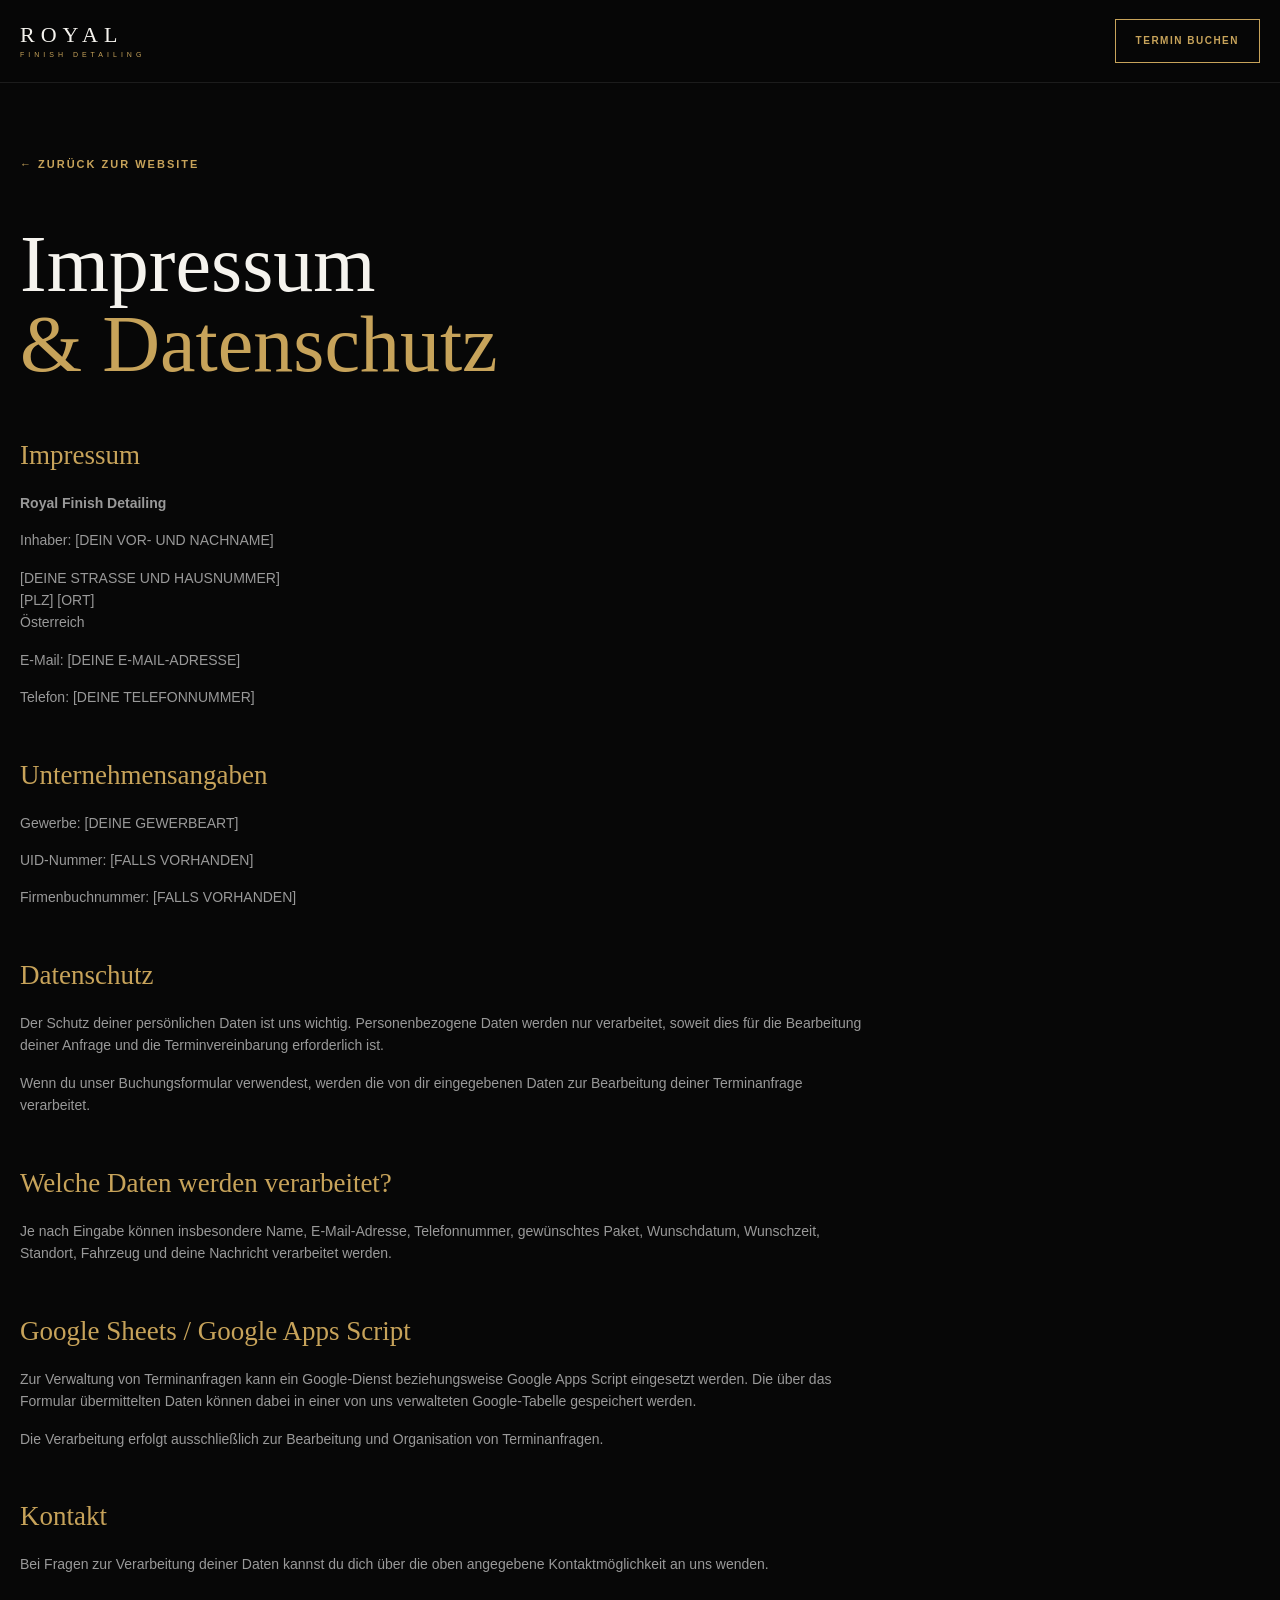
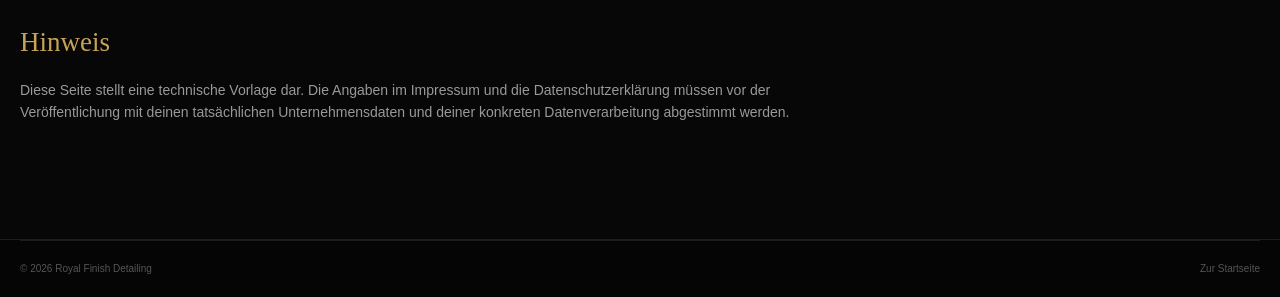
<file: auftrag-03-mobile-aufbereitung/impressum.html>
<!DOCTYPE html>
<html lang="de">

<head>

    <meta charset="UTF-8">

    <meta
        name="viewport"
        content="width=device-width, initial-scale=1.0"
    >

    <meta
        name="description"
        content="Impressum und Datenschutz – Royal Finish Detailing"
    >

    <title>
        Impressum | Royal Finish Detailing
    </title>

    <link
        rel="stylesheet"
        href="style.css"
    >

</head>


<body>


<!-- =====================================================
     HEADER
===================================================== -->

<header class="header scrolled">

    <div class="header-inner">

        <a
            href="index.html"
            class="logo"
        >
            <span>ROYAL</span>
            <small>FINISH DETAILING</small>
        </a>


        <a
            href="index.html#contact"
            class="header-button"
        >
            Termin buchen
        </a>

    </div>

</header>


<!-- =====================================================
     CONTENT
===================================================== -->

<main class="legal-page">

    <div class="container">

        <div class="legal-content">


            <a
                href="index.html"
                class="legal-back"
            >
                ← Zurück zur Website
            </a>


            <h1>
                Impressum<br>
                <span>&amp; Datenschutz</span>
            </h1>


            <!-- =================================================
                 IMPRESSUM
            ================================================= -->

            <h2>
                Impressum
            </h2>

            <p>
                <strong>
                    Royal Finish Detailing
                </strong>
            </p>

            <p>
                Inhaber: [DEIN VOR- UND NACHNAME]
            </p>

            <p>
                [DEINE STRASSE UND HAUSNUMMER]<br>
                [PLZ] [ORT]<br>
                Österreich
            </p>

            <p>
                E-Mail:
                [DEINE E-MAIL-ADRESSE]
            </p>

            <p>
                Telefon:
                [DEINE TELEFONNUMMER]
            </p>


            <h2>
                Unternehmensangaben
            </h2>

            <p>
                Gewerbe:
                [DEINE GEWERBEART]
            </p>

            <p>
                UID-Nummer:
                [FALLS VORHANDEN]
            </p>

            <p>
                Firmenbuchnummer:
                [FALLS VORHANDEN]
            </p>


            <!-- =================================================
                 DATENSCHUTZ
            ================================================= -->

            <h2 id="datenschutz">
                Datenschutz
            </h2>

            <p>
                Der Schutz deiner persönlichen Daten ist uns
                wichtig. Personenbezogene Daten werden nur
                verarbeitet, soweit dies für die Bearbeitung
                deiner Anfrage und die Terminvereinbarung
                erforderlich ist.
            </p>

            <p>
                Wenn du unser Buchungsformular verwendest,
                werden die von dir eingegebenen Daten zur
                Bearbeitung deiner Terminanfrage verarbeitet.
            </p>

            <h2>
                Welche Daten werden verarbeitet?
            </h2>

            <p>
                Je nach Eingabe können insbesondere Name,
                E-Mail-Adresse, Telefonnummer, gewünschtes
                Paket, Wunschdatum, Wunschzeit, Standort,
                Fahrzeug und deine Nachricht verarbeitet
                werden.
            </p>

            <h2>
                Google Sheets / Google Apps Script
            </h2>

            <p>
                Zur Verwaltung von Terminanfragen kann ein
                Google-Dienst beziehungsweise Google Apps
                Script eingesetzt werden. Die über das
                Formular übermittelten Daten können dabei in
                einer von uns verwalteten Google-Tabelle
                gespeichert werden.
            </p>

            <p>
                Die Verarbeitung erfolgt ausschließlich zur
                Bearbeitung und Organisation von
                Terminanfragen.
            </p>

            <h2>
                Kontakt
            </h2>

            <p>
                Bei Fragen zur Verarbeitung deiner Daten
                kannst du dich über die oben angegebene
                Kontaktmöglichkeit an uns wenden.
            </p>


            <h2>
                Hinweis
            </h2>

            <p>
                Diese Seite stellt eine technische Vorlage
                dar. Die Angaben im Impressum und die
                Datenschutzerklärung müssen vor der
                Veröffentlichung mit deinen tatsächlichen
                Unternehmensdaten und deiner konkreten
                Datenverarbeitung abgestimmt werden.
            </p>


        </div>

    </div>

</main>


<!-- =====================================================
     FOOTER
===================================================== -->

<footer class="footer">

    <div class="container">

        <div class="footer-bottom">

            <span>
                © <span id="currentYear"></span>
                Royal Finish Detailing
            </span>

            <a href="index.html">
                Zur Startseite
            </a>

        </div>

    </div>

</footer>


<script>

    document.getElementById("currentYear").textContent =
        new Date().getFullYear();

</script>


</body>
</html>
</file>
<file: auftrag-03-mobile-aufbereitung/style.css>
/* =========================================================
   ROYAL FINISH DETAILING
   STYLE.CSS
========================================================= */

:root {

    --black: #070707;
    --black-2: #0d0d0d;
    --black-3: #151515;
    --black-4: #1d1d1d;

    --gold: #c7a35a;
    --gold-light: #e1c27b;

    --white: #f5f3ee;

    --gray: #a3a3a3;
    --gray-light: #c7c7c7;

    --border: rgba(255,255,255,0.09);

    --container: 1240px;

    --transition: 0.3s ease;
}


/* =========================================================
   RESET
========================================================= */

* {
    margin: 0;
    padding: 0;
    box-sizing: border-box;
}

html {
    scroll-behavior: smooth;
    scroll-padding-top: 90px;
}

body {
    background: var(--black);
    color: var(--white);

    font-family:
        Arial,
        Helvetica,
        sans-serif;

    line-height: 1.6;

    overflow-x: hidden;
}

body.menu-open,
body.lightbox-open {
    overflow: hidden;
}

img {
    width: 100%;
    display: block;
}

a {
    color: inherit;
    text-decoration: none;
}

button,
input,
select,
textarea {
    font: inherit;
}

button {
    border: none;
}

::selection {
    background: var(--gold);
    color: var(--black);
}


/* =========================================================
   GLOBAL
========================================================= */

.container {
    width: min(
        calc(100% - 40px),
        var(--container)
    );

    margin-inline: auto;
}

.section {
    padding: 120px 0;
}

.eyebrow {
    color: var(--gold);

    font-size: 11px;
    font-weight: 700;

    letter-spacing: 4px;
    text-transform: uppercase;

    margin-bottom: 18px;
}

.section-heading {
    max-width: 700px;
    margin: 0 auto 60px;

    text-align: center;
}

.section-heading h2,
.about-content h2,
.contact-info h2,
.offer-content h2 {

    font-family:
        Georgia,
        "Times New Roman",
        serif;

    font-weight: 400;

    font-size: clamp(
        42px,
        5vw,
        68px
    );

    line-height: 1.05;
}

.section-heading h2 span,
.about-content h2 span,
.contact-info h2 span,
.offer-content h2 span {
    color: var(--gold);
}

.section-heading > p:last-child {
    color: var(--gray);
    margin-top: 20px;
}


/* =========================================================
   BUTTONS
========================================================= */

.button {
    min-height: 54px;

    padding: 0 30px;

    display: inline-flex;
    align-items: center;
    justify-content: center;

    border: 1px solid transparent;

    font-size: 11px;
    font-weight: 700;

    letter-spacing: 2px;
    text-transform: uppercase;

    cursor: pointer;

    transition:
        transform var(--transition),
        background var(--transition),
        color var(--transition),
        border-color var(--transition);

}

.button:hover {
    transform: translateY(-3px);
}

.button-gold {
    background: var(--gold);
    color: #080808;
}

.button-gold:hover {
    background: var(--gold-light);
}

.button-outline {
    border-color: rgba(255,255,255,0.3);
    color: white;
}

.button-outline:hover {
    border-color: var(--gold);
    color: var(--gold);
}


/* =========================================================
   HEADER
========================================================= */

.header {
    position: fixed;

    z-index: 1000;

    top: 0;
    left: 0;

    width: 100%;

    background:
        rgba(7,7,7,0.55);

    backdrop-filter: blur(15px);

    border-bottom:
        1px solid transparent;

    transition:
        background var(--transition),
        border-color var(--transition);
}

.header.scrolled {
    background:
        rgba(7,7,7,0.94);

    border-color:
        var(--border);
}

.header-inner {
    width: min(
        calc(100% - 40px),
        var(--container)
    );

    min-height: 82px;

    margin: auto;

    display: flex;

    align-items: center;

    justify-content: space-between;

    gap: 30px;
}

.logo {
    display: flex;
    flex-direction: column;

    line-height: 1;

    flex-shrink: 0;
}

.logo span {
    font-family:
        Georgia,
        "Times New Roman",
        serif;

    font-size: 22px;

    letter-spacing: 6px;
}

.logo small {
    color: var(--gold);

    margin-top: 5px;

    font-size: 7px;

    letter-spacing: 4px;

    text-align: center;
}

.navigation {
    display: flex;
    align-items: center;

    gap: 30px;
}

.navigation a {
    color: #bdbdbd;

    font-size: 11px;

    letter-spacing: 1.5px;

    text-transform: uppercase;

    transition:
        color var(--transition);
}

.navigation a:hover {
    color: var(--gold);
}

.header-button {
    padding: 13px 20px;

    border:
        1px solid var(--gold);

    color: var(--gold);

    font-size: 10px;

    font-weight: 700;

    letter-spacing: 1.5px;

    text-transform: uppercase;

    transition:
        background var(--transition),
        color var(--transition);
}

.header-button:hover {
    background: var(--gold);
    color: var(--black);
}

.menu-button {
    display: none;

    width: 45px;
    height: 45px;

    background: transparent;

    cursor: pointer;

    flex-direction: column;

    justify-content: center;

    gap: 5px;
}

.menu-button span {
    display: block;

    width: 25px;
    height: 1px;

    background: white;

    transition:
        transform var(--transition),
        opacity var(--transition);
}

.menu-button.active span:nth-child(1) {
    transform:
        translateY(6px)
        rotate(45deg);
}

.menu-button.active span:nth-child(2) {
    opacity: 0;
}

.menu-button.active span:nth-child(3) {
    transform:
        translateY(-6px)
        rotate(-45deg);
}


/* =========================================================
   HERO
========================================================= */

.hero {
    position: relative;

    min-height: 100vh;

    display: flex;
    align-items: center;

    overflow: hidden;
}

.hero-background {
    position: absolute;

    inset: 0;

    background-image:
        url("assets/001.jpg");

    background-size: cover;

    background-position: center;

    transform: scale(1.04);

    animation:
        heroZoom 12s ease-out forwards;
}

@keyframes heroZoom {

    from {
        transform: scale(1.08);
    }

    to {
        transform: scale(1);
    }

}

.hero-overlay {
    position: absolute;
    inset: 0;

    background:
        linear-gradient(
            90deg,
            rgba(0,0,0,0.9) 0%,
            rgba(0,0,0,0.65) 42%,
            rgba(0,0,0,0.25) 100%
        );
}

.hero-overlay::after {
    content: "";

    position: absolute;

    inset: 0;

    background:
        linear-gradient(
            0deg,
            var(--black) 0%,
            transparent 25%
        );
}

.hero-content {
    position: relative;

    z-index: 2;

    width: min(
        calc(100% - 40px),
        var(--container)
    );

    margin: auto;

    padding-top: 80px;
}

.hero-content h1 {
    max-width: 850px;

    font-family:
        Georgia,
        "Times New Roman",
        serif;

    font-weight: 400;

    font-size: clamp(
        55px,
        8vw,
        105px
    );

    line-height: 0.95;
}

.hero-content h1 span {
    color: var(--gold);
}

.hero-text {
    max-width: 570px;

    color: #c4c4c4;

    font-size: 16px;

    margin-top: 30px;
}

.hero-buttons {
    display: flex;

    gap: 14px;

    margin-top: 35px;
}

.hero-location {
    display: flex;

    align-items: center;

    gap: 10px;

    margin-top: 28px;

    color: #aaa;

    font-size: 11px;

    letter-spacing: 1px;
}

.location-dot {
    width: 7px;
    height: 7px;

    background: var(--gold);

    border-radius: 50%;

    box-shadow:
        0 0 12px
        rgba(199,163,90,0.7);
}

.scroll-down {
    position: absolute;

    z-index: 2;

    bottom: 30px;

    left: 50%;

    width: 25px;
    height: 45px;

    border:
        1px solid rgba(255,255,255,0.3);

    border-radius: 20px;

    transform:
        translateX(-50%);
}

.scroll-down span {
    position: absolute;

    top: 8px;
    left: 50%;

    width: 3px;
    height: 8px;

    background: var(--gold);

    transform:
        translateX(-50%);

    border-radius: 5px;

    animation:
        scroll 1.8s infinite;
}

@keyframes scroll {

    0% {
        transform:
            translate(-50%,0);

        opacity: 0;
    }

    30% {
        opacity: 1;
    }

    100% {
        transform:
            translate(-50%,18px);

        opacity: 0;
    }

}


/* =========================================================
   ABOUT
========================================================= */

.about {
    background: var(--black);
}

.about-grid {
    display: grid;

    grid-template-columns:
        1fr 1fr;

    gap: 90px;

    align-items: center;
}

.about-image {
    position: relative;
}

.image-frame {
    overflow: hidden;

    aspect-ratio: 4 / 5;
}

.image-frame img {
    height: 100%;

    object-fit: cover;

    transition:
        transform 0.8s ease;
}

.about-image:hover img {
    transform: scale(1.04);
}

.image-badge {
    position: absolute;

    right: -30px;
    bottom: 30px;

    width: 125px;
    height: 125px;

    background: var(--gold);

    color: var(--black);

    display: flex;

    align-items: center;
    justify-content: center;

    flex-direction: column;

    text-align: center;
}

.image-badge strong {
    font-family: Georgia, serif;

    font-size: 30px;
}

.image-badge span {
    font-size: 7px;

    letter-spacing: 3px;

    line-height: 1.5;
}

.about-content > p:not(.eyebrow) {
    color: var(--gray);

    margin-top: 22px;

    max-width: 600px;
}

.about-features {
    display: grid;

    grid-template-columns:
        repeat(3, 1fr);

    margin-top: 45px;

    border-top:
        1px solid var(--border);
}

.about-feature {
    padding: 22px 15px;

    border-right:
        1px solid var(--border);
}

.about-feature:last-child {
    border-right: 0;
}

.about-feature strong {
    display: block;

    color: var(--gold);

    font-family: Georgia, serif;

    font-size: 24px;
}

.about-feature span {
    display: block;

    margin-top: 6px;

    color: #aaa;

    font-size: 10px;

    text-transform: uppercase;

    letter-spacing: 1px;
}


/* =========================================================
   STATS
========================================================= */

.stats {
    background: var(--black-2);

    border-top:
        1px solid var(--border);

    border-bottom:
        1px solid var(--border);
}

.stats-grid {
    display: grid;

    grid-template-columns:
        repeat(4, 1fr);
}

.stat {
    padding: 35px 20px;

    text-align: center;

    border-right:
        1px solid var(--border);
}

.stat:last-child {
    border-right: 0;
}

.stat strong {
    display: block;

    color: var(--gold);

    font-family: Georgia, serif;

    font-size: 30px;
}

.stat span {
    color: #888;

    font-size: 10px;

    letter-spacing: 2px;

    text-transform: uppercase;
}


/* =========================================================
   SERVICES
========================================================= */

.services {
    background:
        radial-gradient(
            circle at 50% 0%,
            rgba(199,163,90,0.06),
            transparent 35%
        );
}

.packages {
    display: grid;

    grid-template-columns:
        repeat(3, 1fr);

    gap: 20px;

    align-items: stretch;
}

.package {
    position: relative;

    background:
        linear-gradient(
            145deg,
            #141414,
            #0c0c0c
        );

    border:
        1px solid var(--border);

    padding: 40px 32px 32px;

    display: flex;

    flex-direction: column;

    min-height: 650px;

    overflow: hidden;

    transition:
        transform var(--transition),
        border-color var(--transition);
}

.package::before {
    content: "";

    position: absolute;

    top: 0;
    left: 0;

    width: 100%;
    height: 2px;

    background: transparent;

    transition:
        background var(--transition);
}

.package:hover {
    transform: translateY(-8px);

    border-color:
        rgba(199,163,90,0.4);
}

.package:hover::before {
    background: var(--gold);
}

.package.featured {
    border-color:
        rgba(199,163,90,0.45);

    transform:
        translateY(-10px);
}

.package.featured::before {
    background: var(--gold);
}

.package.featured:hover {
    transform:
        translateY(-15px);
}

.popular {
    position: absolute;

    top: 18px;
    right: 18px;

    background: var(--gold);

    color: var(--black);

    padding: 7px 11px;

    font-size: 8px;

    font-weight: 700;

    letter-spacing: 1.5px;
}

.package-number {
    color: #3a3a3a;

    font-family: Georgia, serif;

    font-size: 50px;

    line-height: 1;
}

.package-header {
    margin-top: 20px;
}

.package-header p {
    color: var(--gold);

    font-size: 9px;

    font-weight: 700;

    letter-spacing: 3px;
}

.package-header h3 {
    margin-top: 10px;

    font-family: Georgia, serif;

    font-size: 34px;

    font-weight: 400;
}

.price {
    margin-top: 22px;

    color: white;

    font-family: Georgia, serif;

    font-size: 43px;
}

.price span {
    color: var(--gold);

    font-size: 20px;

    vertical-align: top;
}

.package-divider {
    height: 1px;

    background: var(--border);

    margin: 25px 0;
}

.package-description {
    color: #999;

    font-size: 13px;

    min-height: 65px;
}

.package-list {
    list-style: none;

    margin-top: 25px;

    margin-bottom: 30px;
}

.package-list li {
    display: flex;

    gap: 12px;

    color: #c4c4c4;

    font-size: 13px;

    margin-bottom: 13px;
}

.package-list li span {
    color: var(--gold);
}

.package-button {
    width: 100%;

    min-height: 50px;

    margin-top: auto;

    display: flex;

    align-items: center;
    justify-content: center;

    border:
        1px solid rgba(199,163,90,0.5);

    background: transparent;

    color: var(--gold);

    font-size: 10px;

    font-weight: 700;

    letter-spacing: 2px;

    text-transform: uppercase;

    cursor: pointer;

    transition:
        background var(--transition),
        color var(--transition);
}

.package-button:hover,
.package-button.selected {
    background: var(--gold);

    color: var(--black);
}


/* =========================================================
   OFFER
========================================================= */

.offer {
    padding-top: 30px;
}

.offer-box {
    padding: 65px;

    background:
        linear-gradient(
            110deg,
            rgba(199,163,90,0.12),
            rgba(199,163,90,0.02)
        );

    border:
        1px solid
        rgba(199,163,90,0.25);

    display: grid;

    grid-template-columns:
        1fr 1fr;

    gap: 50px;

    align-items: center;
}

.offer-content > p:not(.eyebrow) {
    color: var(--gray);

    max-width: 500px;

    margin-top: 20px;
}

.offer-small {
    font-size: 12px;
}

.offer-prices {
    display: grid;

    grid-template-columns:
        repeat(3, 1fr);

    gap: 10px;
}

.offer-price {
    text-align: center;

    padding: 20px 10px;

    border-left:
        1px solid var(--border);
}

.offer-price span {
    display: block;

    color: #aaa;

    font-size: 9px;

    text-transform: uppercase;

    letter-spacing: 1px;
}

.offer-price del {
    display: block;

    margin-top: 15px;

    color: #666;

    font-size: 12px;
}

.offer-price strong {
    display: block;

    color: var(--gold);

    font-family: Georgia, serif;

    font-size: 35px;

    margin-top: 4px;
}


/* =========================================================
   GALLERY
========================================================= */

.gallery {
    background: var(--black-2);
}

.gallery-grid {
    display: grid;

    grid-template-columns:
        1.5fr 1fr 1fr;

    grid-template-rows:
        280px 280px;

    gap: 10px;
}

.gallery-item {
    position: relative;

    padding: 0;

    overflow: hidden;

    background: #111;

    cursor: pointer;

    border: 0;
}

.gallery-item.gallery-large {
    grid-row:
        span 2;
}

.gallery-item img {
    width: 100%;
    height: 100%;

    object-fit: cover;

    transition:
        transform 0.7s ease,
        filter 0.7s ease;
}

.gallery-item::after {
    content: "+";

    position: absolute;

    left: 50%;
    top: 50%;

    width: 50px;
    height: 50px;

    display: flex;

    align-items: center;
    justify-content: center;

    border:
        1px solid white;

    border-radius: 50%;

    color: white;

    font-size: 25px;

    opacity: 0;

    transform:
        translate(-50%,-50%)
        scale(0.7);

    transition:
        opacity var(--transition),
        transform var(--transition);
}

.gallery-item:hover img {
    transform: scale(1.06);

    filter:
        brightness(0.55);
}

.gallery-item:hover::after {
    opacity: 1;

    transform:
        translate(-50%,-50%)
        scale(1);
}


/* =========================================================
   LIGHTBOX
========================================================= */

.lightbox {
    position: fixed;

    inset: 0;

    z-index: 3000;

    background:
        rgba(0,0,0,0.95);

    display: none;

    align-items: center;
    justify-content: center;

    padding: 30px;
}

.lightbox.active {
    display: flex;
}

.lightbox img {
    max-width: 100%;
    max-height: 90vh;

    width: auto;

    object-fit: contain;
}

.lightbox-close {
    position: absolute;

    top: 20px;
    right: 25px;

    background: transparent;

    color: white;

    font-size: 45px;

    cursor: pointer;

    line-height: 1;
}


/* =========================================================
   REVIEWS
========================================================= */

.reviews {
    text-align: center;
}

.review-wrapper {
    position: relative;

    max-width: 750px;

    min-height: 250px;

    margin: auto;
}

.review {
    display: none;

    animation:
        fadeReview 0.5s ease;
}

.review.active {
    display: block;
}

@keyframes fadeReview {

    from {
        opacity: 0;

        transform:
            translateY(15px);
    }

    to {
        opacity: 1;

        transform:
            translateY(0);
    }

}

.stars {
    color: var(--gold);

    letter-spacing: 5px;

    font-size: 18px;
}

.review p {
    margin: 30px auto;

    color: #c7c7c7;

    font-family: Georgia, serif;

    font-size: clamp(
        20px,
        3vw,
        28px
    );

    line-height: 1.5;
}

.review strong {
    color: #888;

    font-size: 10px;

    letter-spacing: 2px;

    text-transform: uppercase;
}

.review-dots {
    display: flex;

    justify-content: center;

    gap: 8px;

    margin-top: 25px;
}

.review-dot {
    width: 7px;
    height: 7px;

    padding: 0;

    border-radius: 50%;

    background: #444;

    cursor: pointer;

    transition:
        width var(--transition),
        background var(--transition);
}

.review-dot.active {
    width: 25px;

    border-radius: 10px;

    background: var(--gold);
}


/* =========================================================
   CONTACT
========================================================= */

.contact {
    background:
        linear-gradient(
            180deg,
            var(--black-2),
            var(--black)
        );
}

.contact-grid {
    display: grid;

    grid-template-columns:
        0.8fr 1.2fr;

    gap: 90px;

    align-items: start;
}

.contact-info > p:not(.eyebrow) {
    color: var(--gray);

    max-width: 500px;

    margin-top: 25px;
}

.contact-details {
    margin-top: 45px;
}

.contact-detail {
    padding: 18px 0;

    border-bottom:
        1px solid var(--border);
}

.contact-detail small {
    display: block;

    color: var(--gold);

    font-size: 8px;

    letter-spacing: 2px;
}

.contact-detail strong {
    display: block;

    color: #ccc;

    font-size: 13px;

    font-weight: 400;

    margin-top: 5px;
}

.booking-form {
    padding: 40px;

    background: #111;

    border:
        1px solid var(--border);
}

.form-row {
    display: grid;

    grid-template-columns:
        1fr 1fr;

    gap: 15px;
}

.form-group {
    margin-bottom: 20px;
}

.form-group label {
    display: block;

    color: #aaa;

    font-size: 9px;

    font-weight: 700;

    letter-spacing: 1.5px;

    text-transform: uppercase;

    margin-bottom: 8px;
}

.form-group input,
.form-group select,
.form-group textarea {
    width: 100%;

    border:
        1px solid
        rgba(255,255,255,0.1);

    background: #080808;

    color: white;

    outline: none;

    padding: 15px;

    font-size: 13px;

    border-radius: 0;

    transition:
        border-color var(--transition);
}

.form-group textarea {
    resize: vertical;

    min-height: 110px;
}

.form-group input:focus,
.form-group select:focus,
.form-group textarea:focus {
    border-color: var(--gold);
}

.form-group select option {
    background: #111;
    color: white;
}

.form-submit {
    width: 100%;
}

.button-loading {
    display: none;
}

.form-submit.loading .button-text {
    display: none;
}

.form-submit.loading .button-loading {
    display: inline;
}

.form-note {
    color: #666;

    font-size: 10px;

    margin-top: 15px;

    text-align: center;
}

.form-message {
    display: none;

    padding: 14px;

    margin-top: 15px;

    font-size: 12px;

    text-align: center;
}

.form-message.success {
    display: block;

    border:
        1px solid
        rgba(100,180,100,0.3);

    color: #9bd49b;

    background:
        rgba(100,180,100,0.05);
}

.form-message.error {
    display: block;

    border:
        1px solid
        rgba(200,80,80,0.3);

    color: #e89a9a;

    background:
        rgba(200,80,80,0.05);
}


/* =========================================================
   FOOTER
========================================================= */

.footer {
    background: #050505;

    border-top:
        1px solid var(--border);
}

.footer-main {
    display: grid;

    grid-template-columns:
        2fr 1fr 1fr 1fr;

    gap: 50px;

    padding-top: 70px;

    padding-bottom: 60px;
}

.footer-brand p {
    max-width: 300px;

    color: #666;

    font-size: 12px;

    margin-top: 20px;
}

.footer-column {
    display: flex;

    flex-direction: column;

    gap: 10px;
}

.footer-column h4 {
    color: var(--gold);

    font-size: 9px;

    letter-spacing: 2px;

    text-transform: uppercase;

    margin-bottom: 8px;
}

.footer-column a {
    color: #777;

    font-size: 12px;

    transition:
        color var(--transition);
}

.footer-column a:hover {
    color: white;
}

.footer-bottom {
    border-top:
        1px solid var(--border);

    padding: 20px 0;

    display: flex;

    justify-content: space-between;

    color: #555;

    font-size: 10px;
}


/* =========================================================
   REVEAL
========================================================= */

.reveal {
    opacity: 0;

    transform:
        translateY(30px);

    transition:
        opacity 0.8s ease,
        transform 0.8s ease;
}

.reveal.visible {
    opacity: 1;

    transform:
        translateY(0);
}


/* =========================================================
   IMPRESSUM
========================================================= */

.legal-page {
    min-height: 100vh;

    padding-top: 150px;
    padding-bottom: 100px;
}

.legal-content {
    max-width: 850px;
}

.legal-content h1 {
    font-family: Georgia, serif;

    font-size: clamp(
        48px,
        7vw,
        80px
    );

    font-weight: 400;

    line-height: 1;

    margin-bottom: 50px;
}

.legal-content h1 span {
    color: var(--gold);
}

.legal-content h2 {
    color: var(--gold);

    font-family: Georgia, serif;

    font-size: 27px;

    font-weight: 400;

    margin-top: 45px;

    margin-bottom: 15px;
}

.legal-content p {
    color: #999;

    font-size: 14px;

    margin-bottom: 15px;
}

.legal-content a {
    color: var(--gold);
}

.legal-back {
    display: inline-flex;

    margin-bottom: 50px;

    color: var(--gold);

    font-size: 11px;

    font-weight: 700;

    letter-spacing: 2px;

    text-transform: uppercase;
}


/* =========================================================
   RESPONSIVE 1050
========================================================= */

@media (max-width: 1050px) {

    .navigation {
        gap: 17px;
    }

    .header-button {
        display: none;
    }

    .about-grid {
        gap: 50px;
    }

    .contact-grid {
        gap: 45px;
    }

}


/* =========================================================
   RESPONSIVE 850
========================================================= */

@media (max-width: 850px) {

    .section {
        padding: 90px 0;
    }

    .menu-button {
        display: flex;
    }

    .navigation {

        position: fixed;

        top: 82px;
        left: 0;

        width: 100%;

        height:
            calc(100vh - 82px);

        padding: 50px 30px;

        background:
            rgba(7,7,7,0.98);

        display: flex;

        flex-direction: column;

        align-items: center;

        justify-content: center;

        gap: 28px;

        transform:
            translateX(100%);

        transition:
            transform var(--transition);
    }

    .navigation.active {
        transform:
            translateX(0);
    }

    .navigation a {
        font-size: 15px;
    }

    .about-grid {
        grid-template-columns: 1fr;
    }

    .about-image {
        max-width: 650px;

        margin: auto;
    }

    .packages {
        grid-template-columns: 1fr;

        max-width: 600px;

        margin: auto;
    }

    .package {
        min-height: auto;
    }

    .package.featured {
        transform: none;
    }

    .package.featured:hover {
        transform:
            translateY(-8px);
    }

    .offer-box {
        grid-template-columns: 1fr;

        padding: 45px 30px;
    }

    .contact-grid {
        grid-template-columns: 1fr;
    }

    .footer-main {
        grid-template-columns:
            1fr 1fr;
    }

}


/* =========================================================
   RESPONSIVE 650
========================================================= */

@media (max-width: 650px) {

    .container,
    .header-inner {
        width:
            calc(100% - 30px);
    }

    .hero-content {
        width:
            calc(100% - 30px);
    }

    .hero-content h1 {
        font-size: 58px;
    }

    .hero-text {
        font-size: 14px;
    }

    .hero-buttons {
        flex-direction: column;

        align-items: stretch;

        max-width: 320px;
    }

    .button {
        width: 100%;
    }

    .image-badge {
        right: 10px;

        bottom: 10px;
    }

    .about-features {
        grid-template-columns: 1fr;
    }

    .about-feature {
        border-right: 0;

        border-bottom:
            1px solid var(--border);
    }

    .about-feature:last-child {
        border-bottom: 0;
    }

    .stats-grid {
        grid-template-columns:
            1fr 1fr;
    }

    .stat:nth-child(2) {
        border-right: 0;
    }

    .stat:nth-child(-n+2) {
        border-bottom:
            1px solid var(--border);
    }

    .offer-prices {
        grid-template-columns: 1fr;
    }

    .offer-price {
        border-left: 0;

        border-bottom:
            1px solid var(--border);
    }

    .offer-price:last-child {
        border-bottom: 0;
    }

    .gallery-grid {
        display: grid;

        grid-template-columns:
            1fr 1fr;

        grid-template-rows:
            220px 160px 160px;
    }

    .gallery-item.gallery-large {
        grid-column:
            span 2;

        grid-row:
            span 1;
    }

    .form-row {
        grid-template-columns: 1fr;

        gap: 0;
    }

    .booking-form {
        padding: 25px 18px;
    }

    .footer-main {
        grid-template-columns:
            1fr 1fr;

        gap: 35px 20px;
    }

    .footer-brand {
        grid-column:
            span 2;
    }

    .footer-bottom {
        flex-direction: column;

        gap: 8px;
    }

}


/* =========================================================
   RESPONSIVE 400
========================================================= */

@media (max-width: 400px) {

    .hero-content h1 {
        font-size: 48px;
    }

    .section-heading h2,
    .about-content h2,
    .contact-info h2,
    .offer-content h2 {

        font-size: 40px;
    }

}
</file>
